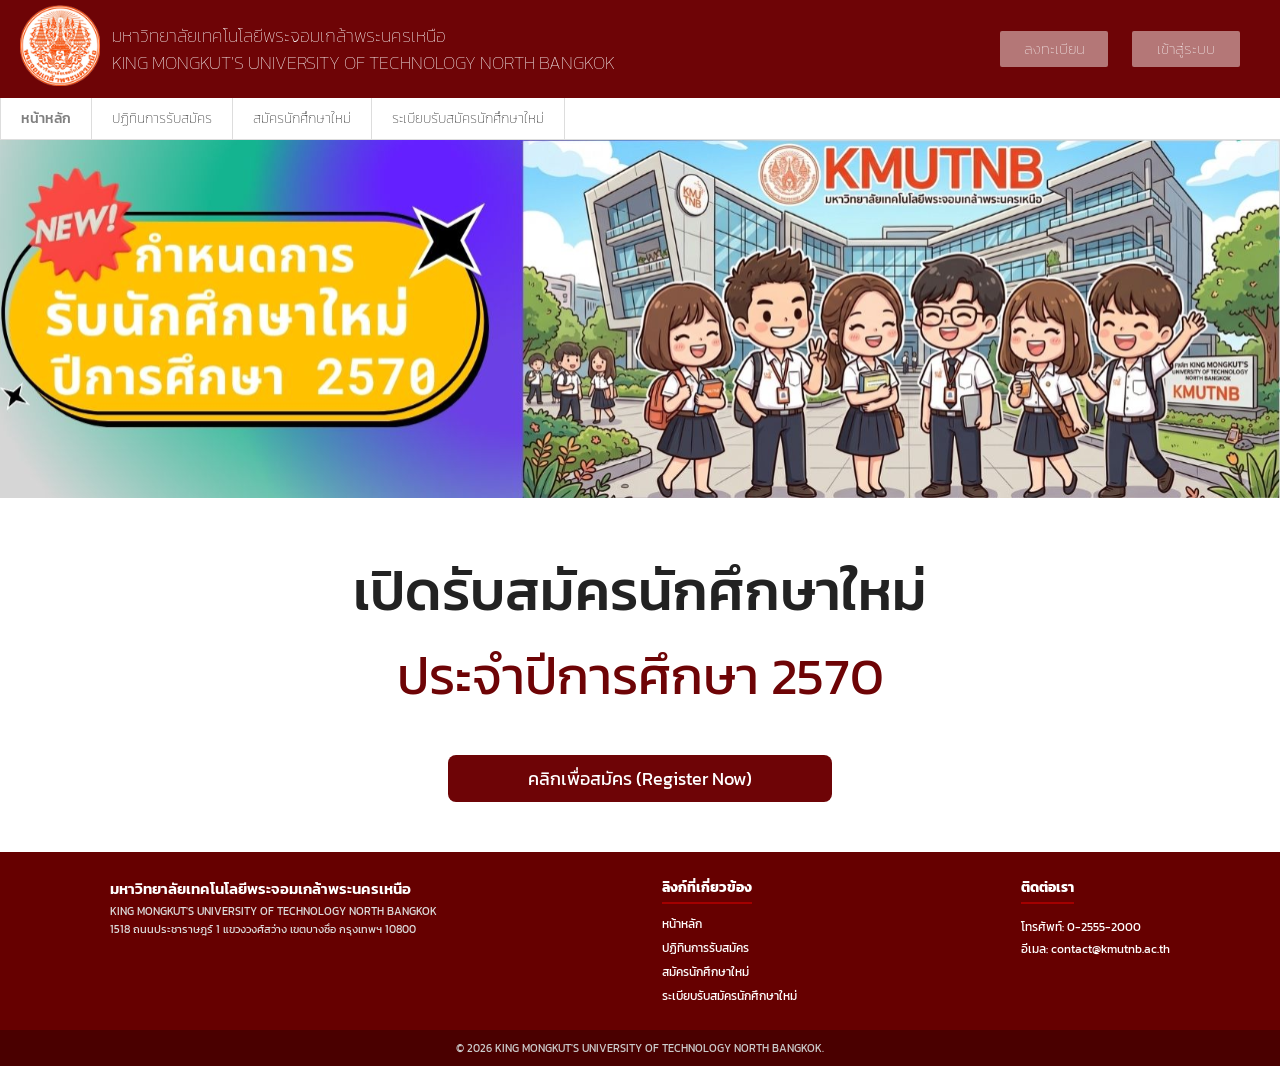
<file: index.html>
<!DOCTYPE html>
<html lang="en">
<head>
    <meta charset="UTF-8">
    <meta name="viewport" content="width=device-width, initial-scale=1.0">
    <title>หน้าหลัก | รับสมัครนักศึกษา </title>
    <link rel="stylesheet" href="Css/style.css">
    <link href="https://fonts.googleapis.com/css2?family=Kanit:wght@300;400;500;600&display=swap" rel="stylesheet">
</head>
<body>
    <header class="navbar">
        <div class="logo">
            <div class="logo-img">
                <img src="image/Logo-K.svg" alt="Logo KMUTNB">
            </div>

            <span class="logo-text">
                มหาวิทยาลัยเทคโนโลยีพระจอมเกล้าพระนครเหนือ
                <br><span>KING MONGKUT'S UNIVERSITY OF TECHNOLOGY NORTH BANGKOK</span>
            </span>
        </div>

        <nav class="nav-reg">
            <a href="Register.html">ลงทะเบียน</a>
            <a href="Login.html">เข้าสู่ระบบ</a>
        </nav>
    </header>

    <nav class="sub-nav">
        <a href="index.html" class="active">หน้าหลัก</a>
        <a href="admission-calendar.html">ปฏิทินการรับสมัคร</a>
        <a href="Register-new.html">สมัครนักศึกษาใหม่</a>
        <a href="regulation.html">ระเบียบรับสมัครนักศึกษาใหม่</a>
    </nav>

    <main class="main-content">
        <section class="banner-section">
            <img src="image/Banner.svg" alt="กำหนดการรับสมัครนักศึกษาปี 2570" class="banner-img">
        </section>

        <section class="register-section">
            <h2>เปิดรับสมัครนักศึกษาใหม่</h2>
            <h3>ประจำปีการศึกษา 2570</h3>
            <a href="Register-new.html" class="btn-register">คลิกเพื่อสมัคร (Register Now)</a>
        </section> 
    </main>

    <footer class="site-footer">
        <div class="footer-container">
            <div class="footer-brand">
                <h3>มหาวิทยาลัยเทคโนโลยีพระจอมเกล้าพระนครเหนือ</h3>
                <p>KING MONGKUT'S UNIVERSITY OF TECHNOLOGY NORTH BANGKOK</p>
                <p>1518 ถนนประชาราษฎร์ 1 แขวงวงศ์สว่าง เขตบางซื่อ กรุงเทพฯ 10800</p>
            </div>

            <div class="footer-links">
                <h4>ลิงก์ที่เกี่ยวข้อง</h4>
                <ul>
                    <li><a href="index.html">หน้าหลัก</a></li>
                    <li><a href="admission-calendar.html">ปฏิทินการรับสมัคร</a></li>
                    <li><a href="Register-new.html">สมัครนักศึกษาใหม่</a></li>
                    <li><a href="regulation.html">ระเบียบรับสมัครนักศึกษาใหม่</a></li>
                </ul>
            </div>

            <div class="footer-contact">
                <h4>ติดต่อเรา</h4>
                <p>โทรศัพท์: 0-2555-2000</p>
                <p>อีเมล: contact@kmutnb.ac.th</p>
            </div>
        </div>

        <div class="footer-bottom">
            <p>&copy; 2026 KING MONGKUT'S UNIVERSITY OF TECHNOLOGY NORTH BANGKOK.</p>
        </div>
    </footer>
</body>
</html>
</file>
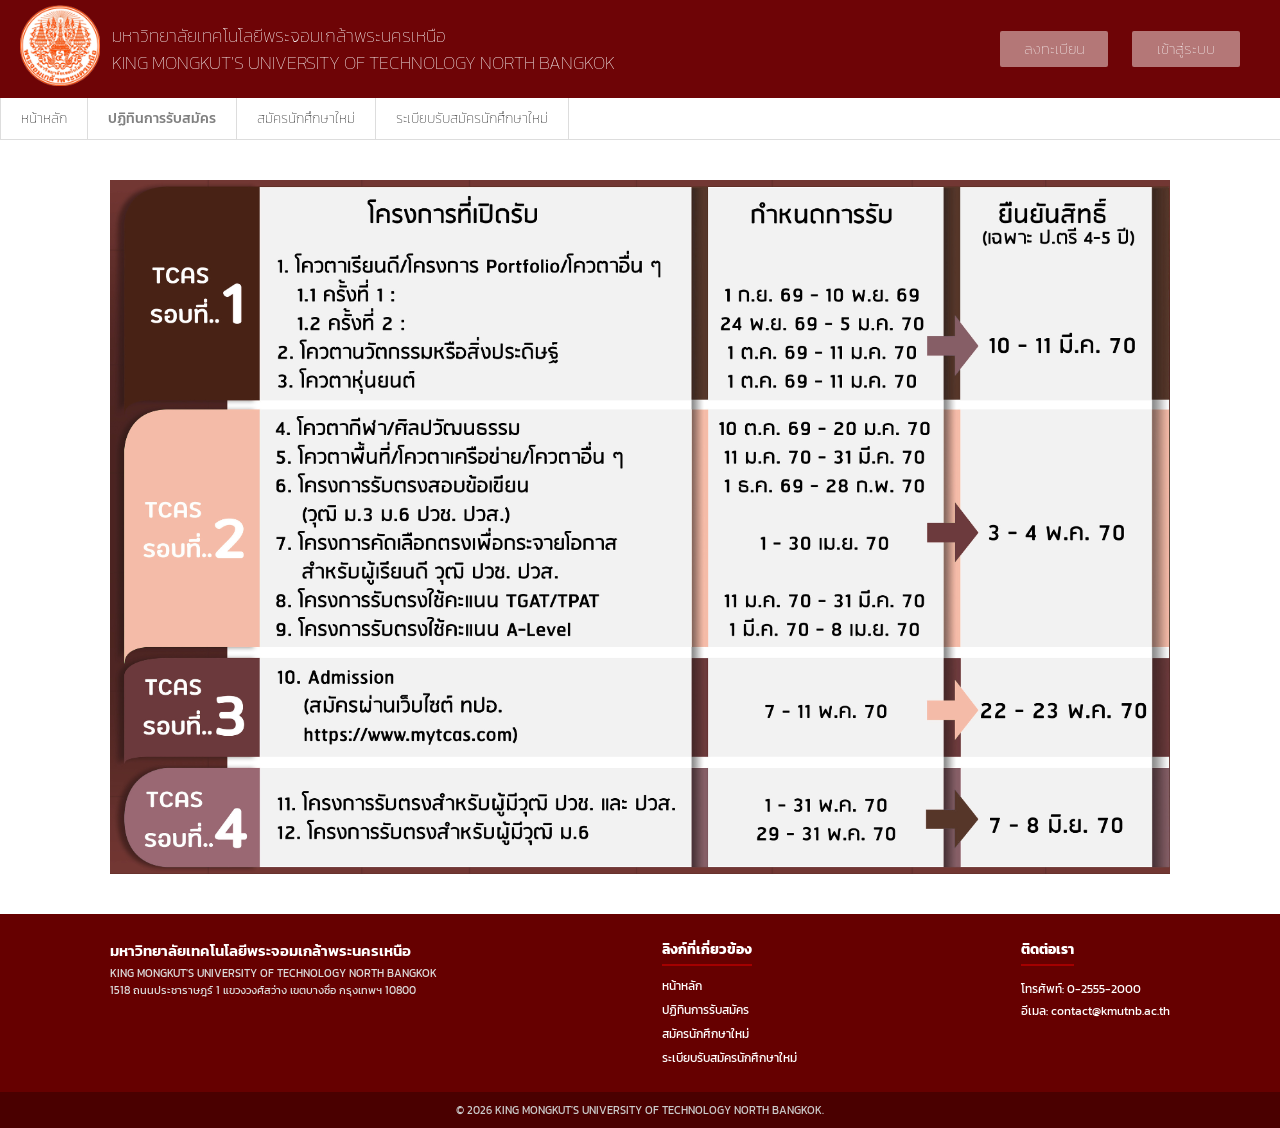
<file: admission-calendar.html>
<!DOCTYPE html>
<html lang="en">
<head>
    <meta charset="UTF-8">
    <meta name="viewport" content="width=device-width, initial-scale=1.0">
    <title>ปฏิทินการรับสมัคร | รับสมัครนักศึกษา </title>
    <link rel="stylesheet" href="Css/style.css">
    <link href="https://fonts.googleapis.com/css2?family=Kanit:wght@300;400;500;600&display=swap" rel="stylesheet">
</head>
<body>
    <!-- Header -->
    <header class="navbar">
        <div class="logo">
            <div class="logo-img">
                <img src="image/Logo-K.svg" alt="Logo KMUTNB">
            </div>

            <span class="logo-text">
                    มหาวิทยาลัยเทคโนโลยีพระจอมเกล้าพระนครเหนือ
                    <br><span>KING MONGKUT'S UNIVERSITY OF TECHNOLOGY NORTH BANGKOK</span>
            </span>
        </div>

        <!-- Button ด้านขวา -->
        <nav class="nav-reg">
            <a href="Register.html">ลงทะเบียน</a>
            <a href="Login.html">เข้าสู่ระบบ</a>
        </nav>
    </header>

    <!-- แถบเมนูด้านล่าง -->
    <nav class="sub-nav">
        <a href="index.html">หน้าหลัก</a>
        <a href="admission-calendar.html" class="active">ปฏิทินการรับสมัคร</a>
        <a href="Register-new.html">สมัครนักศึกษาใหม่</a>
        <a href="regulation.html">ระเบียบรับสมัครนักศึกษาใหม่</a>
    </nav>

    <div class="calendar-container">
        <img src="image/Timeline.svg" alt="Admissions Calendar" class="calendar-image">
    </div>
   <footer class="site-footer">
        <div class="footer-container">
            <div class="footer-brand">
                <h3>มหาวิทยาลัยเทคโนโลยีพระจอมเกล้าพระนครเหนือ</h3>
                <p>KING MONGKUT'S UNIVERSITY OF TECHNOLOGY NORTH BANGKOK</p>
                <p>1518 ถนนประชาราษฎร์ 1 แขวงวงศ์สว่าง เขตบางซื่อ กรุงเทพฯ 10800</p>
            </div>

            <div class="footer-links">
                <h4>ลิงก์ที่เกี่ยวข้อง</h4>
                <ul>
                    <li><a href="index.html">หน้าหลัก</a></li>
                    <li><a href="admission-calendar.html">ปฏิทินการรับสมัคร</a></li>
                    <li><a href="Register-new.html">สมัครนักศึกษาใหม่</a></li>
                    <li><a href="regulation.html">ระเบียบรับสมัครนักศึกษาใหม่</a></li>
                </ul>
            </div>

            <div class="footer-contact">
                <h4>ติดต่อเรา</h4>
                <p>โทรศัพท์: 0-2555-2000</p>
                <p>อีเมล: contact@kmutnb.ac.th</p>
            </div>
        </div>

        <div class="footer-bottom">
            <p>&copy; 2026 KING MONGKUT'S UNIVERSITY OF TECHNOLOGY NORTH BANGKOK.</p>
        </div>
    </footer>
</body>
</html>
</file>
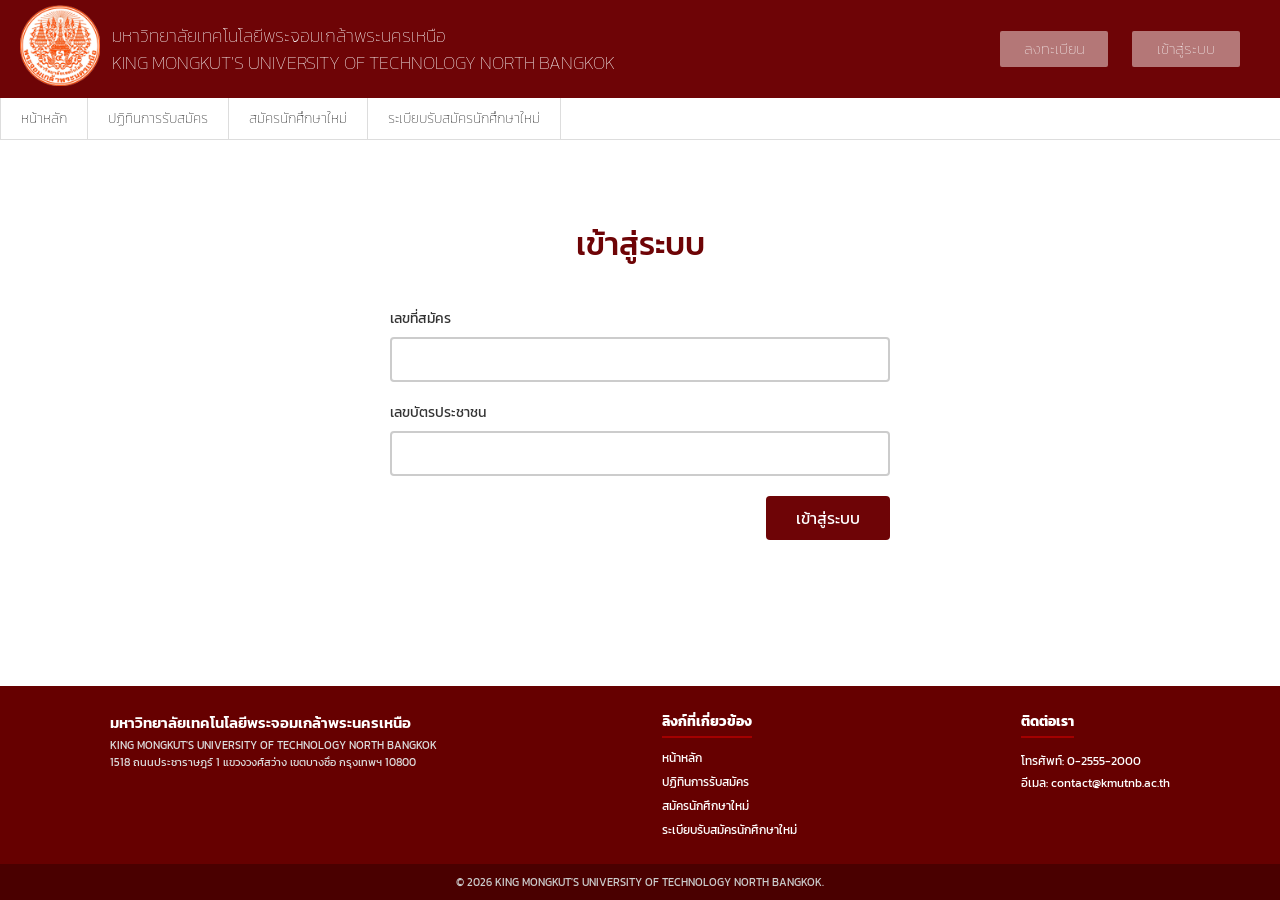
<file: Login.html>
<!DOCTYPE html>
<html lang="en">
<head>
    <meta charset="UTF-8">
    <meta name="viewport" content="width=device-width, initial-scale=1.0">
    <title>เข้าสู่ระบบ | รับสมัครนักศึกษา </title>
    <link rel="stylesheet" href="Css/style.css">
    <link href="https://fonts.googleapis.com/css2?family=Kanit:wght@300;400;500;600&display=swap" rel="stylesheet">
</head>
<body>
    <!-- Header -->
    <header class="navbar">
        <div class="logo">
            <div class="logo-img">
                <img src="image/Logo-K.svg" alt="Logo KMUTNB">
            </div>

            <span class="logo-text">
                    มหาวิทยาลัยเทคโนโลยีพระจอมเกล้าพระนครเหนือ
                    <br><span>KING MONGKUT'S UNIVERSITY OF TECHNOLOGY NORTH BANGKOK</span>
            </span>
        </div>

        <!-- Button ด้านขวา -->
        <nav class="nav-reg">
            <a href="Register.html">ลงทะเบียน</a>
            <a href="Login.html">เข้าสู่ระบบ</a>
        </nav>
    </header>

    <!-- แถบเมนูด้านล่าง -->
    <nav class="sub-nav">
        <a href="index.html">หน้าหลัก</a>
        <a href="admission-calendar.html">ปฏิทินการรับสมัคร</a>
        <a href="Register-new.html">สมัครนักศึกษาใหม่</a>
        <a href="regulation.html">ระเบียบรับสมัครนักศึกษาใหม่</a>
    </nav>

    <!-- หน้าเข้าสู่ระบบ -->
     <main class="login-wrapper">
        <div class="login-container">
            <h2 class="login-title">เข้าสู่ระบบ</h2>

            <form method="post" class="login-form">
                <!-- ช่องกรอกเลขที่สมัคร -->
                 <div class="input-group">
                    <label for="app_id">เลขที่สมัคร</label>
                    <input type="text" id="app_id" name="app_id" required>
                 </div>

                 <!-- ช่องกรอกเลขบัตรประชาชน -->
                  <div class="input-group">
                    <label for="id_card">เลขบัตรประชาชน</label>
                    <input type="text" id="id_card" name="id_card" required>
                  </div>

                  <!-- ปุ่มกดเข้าสู่ระบบ -->
                   <div class="form-action">
                    <button type="submit" class="btn-submit">เข้าสู่ระบบ</button>
                   </div>
            </form>
        </div>
     </main>
   <footer class="site-footer">
        <div class="footer-container">
            <div class="footer-brand">
                <h3>มหาวิทยาลัยเทคโนโลยีพระจอมเกล้าพระนครเหนือ</h3>
                <p>KING MONGKUT'S UNIVERSITY OF TECHNOLOGY NORTH BANGKOK</p>
                <p>1518 ถนนประชาราษฎร์ 1 แขวงวงศ์สว่าง เขตบางซื่อ กรุงเทพฯ 10800</p>
            </div>

            <div class="footer-links">
                <h4>ลิงก์ที่เกี่ยวข้อง</h4>
                <ul>
                    <li><a href="index.html">หน้าหลัก</a></li>
                    <li><a href="admission-calendar.html">ปฏิทินการรับสมัคร</a></li>
                    <li><a href="Register-new.html">สมัครนักศึกษาใหม่</a></li>
                    <li><a href="regulation.html">ระเบียบรับสมัครนักศึกษาใหม่</a></li>
                </ul>
            </div>

            <div class="footer-contact">
                <h4>ติดต่อเรา</h4>
                <p>โทรศัพท์: 0-2555-2000</p>
                <p>อีเมล: contact@kmutnb.ac.th</p>
            </div>
        </div>

        <div class="footer-bottom">
            <p>&copy; 2026 KING MONGKUT'S UNIVERSITY OF TECHNOLOGY NORTH BANGKOK.</p>
        </div>
    </footer>
</body>
</html>
</file>
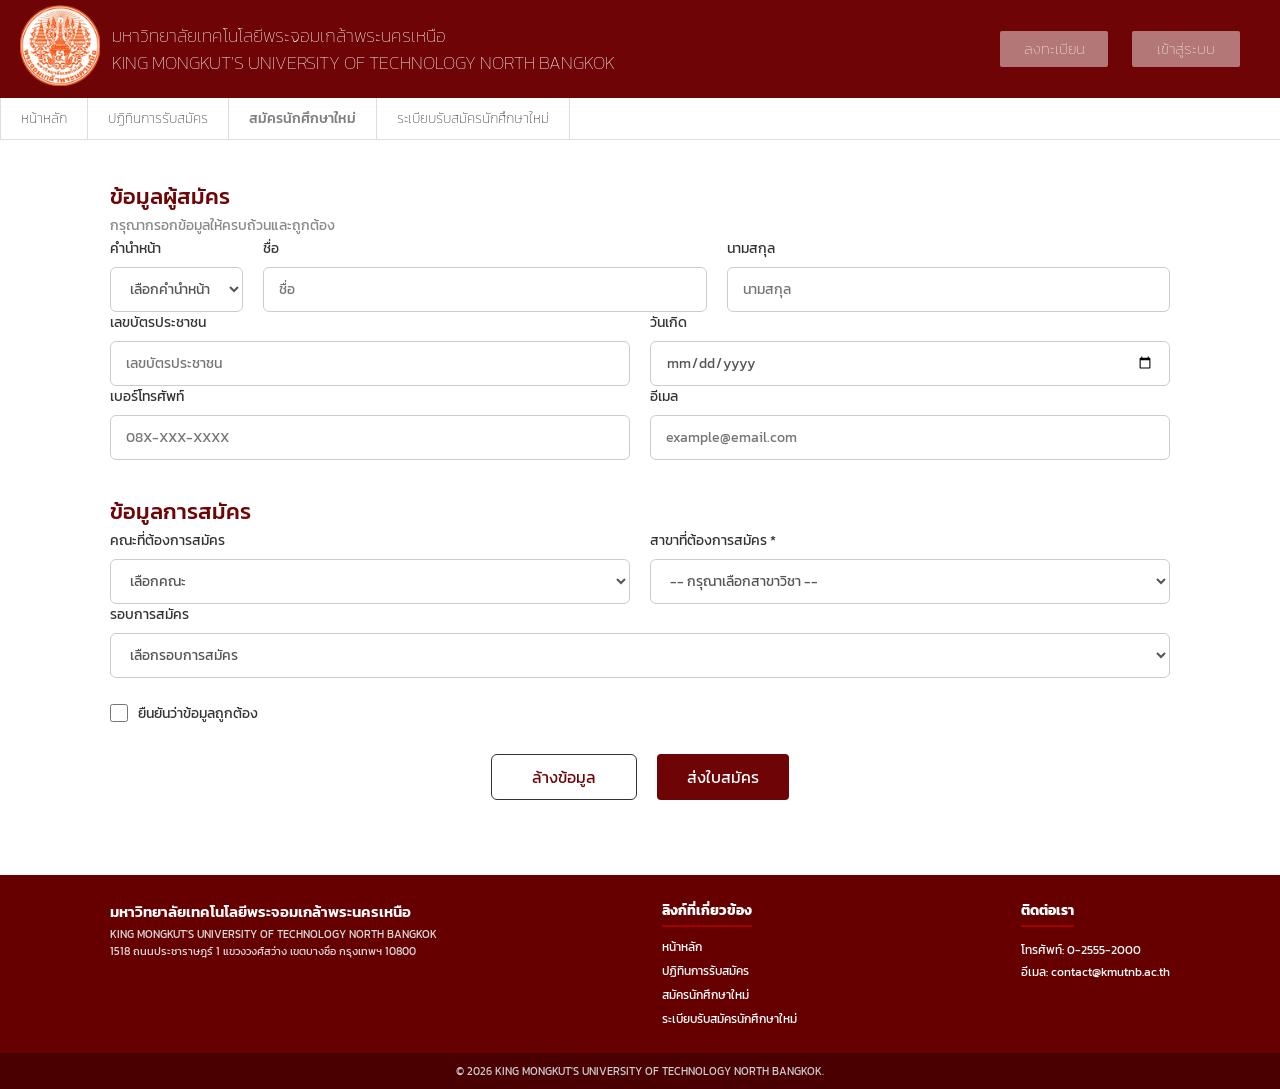
<file: Register-new.html>
<!DOCTYPE html>
<html lang="en">

<head>
    <meta charset="UTF-8">
    <meta name="viewport" content="width=device-width, initial-scale=1.0">
    <title>สมัครนักศึกษาใหม่ | รับสมัครนักศึกษา </title>
    <link rel="stylesheet" href="Css/style.css">
    <link href="https://fonts.googleapis.com/css2?family=Kanit:wght@300;400;500;600&display=swap" rel="stylesheet">
</head>

<body>
    <!-- Header -->
    <header class="navbar">
        <div class="logo">
            <div class="logo-img">
                <img src="image/Logo-K.svg" alt="Logo KMUTNB">
            </div>

            <span class="logo-text">
                มหาวิทยาลัยเทคโนโลยีพระจอมเกล้าพระนครเหนือ
                <br><span>KING MONGKUT'S UNIVERSITY OF TECHNOLOGY NORTH BANGKOK</span>
            </span>
        </div>

        <!-- Button ด้านขวา -->
        <nav class="nav-reg">
            <a href="Register.html">ลงทะเบียน</a>
            <a href="Login.html">เข้าสู่ระบบ</a>
        </nav>
    </header>

    <!-- แถบเมนูด้านล่าง -->
    <nav class="sub-nav">
        <a href="index.html">หน้าหลัก</a>
        <a href="admission-calendar.html">ปฏิทินการรับสมัคร</a>
        <a href="Register-new.html" class="active">สมัครนักศึกษาใหม่</a>
        <a href="regulation.html">ระเบียบรับสมัครนักศึกษาใหม่</a>
    </nav>

    <main class="form-container">
        <form action="#" method="post">
            <!-- ข้อมูลผู้สมัคร -->
            <section class="form-section">
                <h2 class="section-title">ข้อมูลผู้สมัคร</h2>
                <p class="section-subtitle">กรุณากรอกข้อมูลให้ครบถ้วนและถูกต้อง</p>

                <!-- ตัวแบบฟอร์ม -->
                <div class="form-row">
                    <div class="form-group col-title">
                        <label for="prefix">คำนำหน้า</label>
                        <select name="prefix" id="prefix">
                            <option value="" disabled selected>เลือกคำนำหน้า</option>
                            <option value="mr">นาย</option>
                            <option value="mrs">นาง</option>
                            <option value="miss">นางสาว</option>
                        </select>
                    </div>
                    <div class="form-group col-firstname">
                        <label for="firstname">ชื่อ</label>
                        <input type="text" name="firstname" id="firstname" placeholder="ชื่อ" required>
                    </div>
                    <div class="form-group col-firstname">
                        <label for="firstname">นามสกุล</label>
                        <input type="text" name="lastname" id="lastname" placeholder="นามสกุล" required>
                    </div>
                </div>

                <div class="form-row">
                    <div class="form-group col-half">
                        <label for="id-card">เลขบัตรประชาชน</label>
                        <input type="text" id="id-card" name="id-card" placeholder="เลขบัตรประชาชน" required>
                    </div>
                    <div class="form-group col-half">
                        <label for="id-card">วันเกิด</label>
                        <input type="date" id="birthdate" name="birthdate" placeholder="mm / dd / yyyy" required>
                    </div>
                </div>

                <div class="form-row">
                    <div class="form-group col-half">
                        <label for="phone">เบอร์โทรศัพท์</label>
                        <input type="tel" id="phone" name="phone" placeholder="08X-XXX-XXXX" required>
                    </div>
                    <div class="form-group col-half">
                        <label for="email">อีเมล</label>
                        <input type="email" id="email" name="email" placeholder="example@email.com" required>
                    </div>
                </div>
            </section>

            <!-- ข้อมูลการสมัคร -->
            <section class="form-section">
                <h2 class="section-title">ข้อมูลการสมัคร</h2>

                <div class="form-row">
                    <div class="form-group col-half">
                        <label for="faculty">คณะที่ต้องการสมัคร</label>
                        <select id="faculty" name="faculty">
                            <option value="" disabled selected>เลือกคณะ</option>
                            <option value="FITM">คณะเทคโนโลยีและการจัดการอุตสาหกรรม</option>
                        </select>
                    </div>
                    <div class="form-group col-half">
                        <label for="major">สาขาที่ต้องการสมัคร *</label>
                        <select id="major" name="major">
                            <option value="" disabled selected>-- กรุณาเลือกสาขาวิชา --</option>
                            <option value="IT">IT - เทคโนโลยีสารสนเทศ</option>
                            <option value="ITI">ITI - (เทคโนโลยีสารสนเทศ หลักสูตรต่อเนื่อง)</option>
                            <option value="ITT">ITT - เทคโนโลยีสารสนเทศและการสื่อสาร (หลักสูตรเทียบโอน)</option>
                            <option value="INE">INE - วิศวกรรมสารสนเทศและเครือข่าย</option>
                            <option value="INET">INET - วิศวกรรมสารสนเทศและเครือข่าย (หลักสูตรเทียบโอน)</option>
                        </select>
                    </div>
                </div>

                <div class="form-row">
                    <div class="form-group col-full">
                        <label for="round">รอบการสมัคร</label>
                        <select id="round" name="round">
                            <option value="" disabled selected>เลือกรอบการสมัคร</option>
                            <option value="round1">รอบที่ 1 Portfolio (แฟ้มสะสมผลงาน)</option>
                            <option value="round2">รอบที่ 2 Quota (โควตา)</option>
                            <option value="round3">รอบที่ 3 Admission</option>
                            <option value="round4">รอบที่ 4 Internal/Direct Admission (รับตรงอิสระ / รอบเก็บตก)</option>
                        </select>
                    </div>
                </div>

                <div class="form-checkbox">
                    <input type="checkbox" id="confirm" name="confirm" required>
                    <label for="confirm">ยืนยันว่าข้อมูลถูกต้อง</label>
                </div>

                <div class="form-actions">
                    <button type="reset" class="btn-reset">ล้างข้อมูล</button>
                    <button type="submit" class="btn-submit">ส่งใบสมัคร</button>
                </div>
            </section>
        </form>
    </main>
   <footer class="site-footer">
        <div class="footer-container">
            <div class="footer-brand">
                <h3>มหาวิทยาลัยเทคโนโลยีพระจอมเกล้าพระนครเหนือ</h3>
                <p>KING MONGKUT'S UNIVERSITY OF TECHNOLOGY NORTH BANGKOK</p>
                <p>1518 ถนนประชาราษฎร์ 1 แขวงวงศ์สว่าง เขตบางซื่อ กรุงเทพฯ 10800</p>
            </div>

            <div class="footer-links">
                <h4>ลิงก์ที่เกี่ยวข้อง</h4>
                <ul>
                    <li><a href="index.html">หน้าหลัก</a></li>
                    <li><a href="admission-calendar.html">ปฏิทินการรับสมัคร</a></li>
                    <li><a href="Register-new.html">สมัครนักศึกษาใหม่</a></li>
                    <li><a href="regulation.html">ระเบียบรับสมัครนักศึกษาใหม่</a></li>
                </ul>
            </div>

            <div class="footer-contact">
                <h4>ติดต่อเรา</h4>
                <p>โทรศัพท์: 0-2555-2000</p>
                <p>อีเมล: contact@kmutnb.ac.th</p>
            </div>
        </div>

        <div class="footer-bottom">
            <p>&copy; 2026 KING MONGKUT'S UNIVERSITY OF TECHNOLOGY NORTH BANGKOK.</p>
        </div>
    </footer>
</body>

</html>
</file>
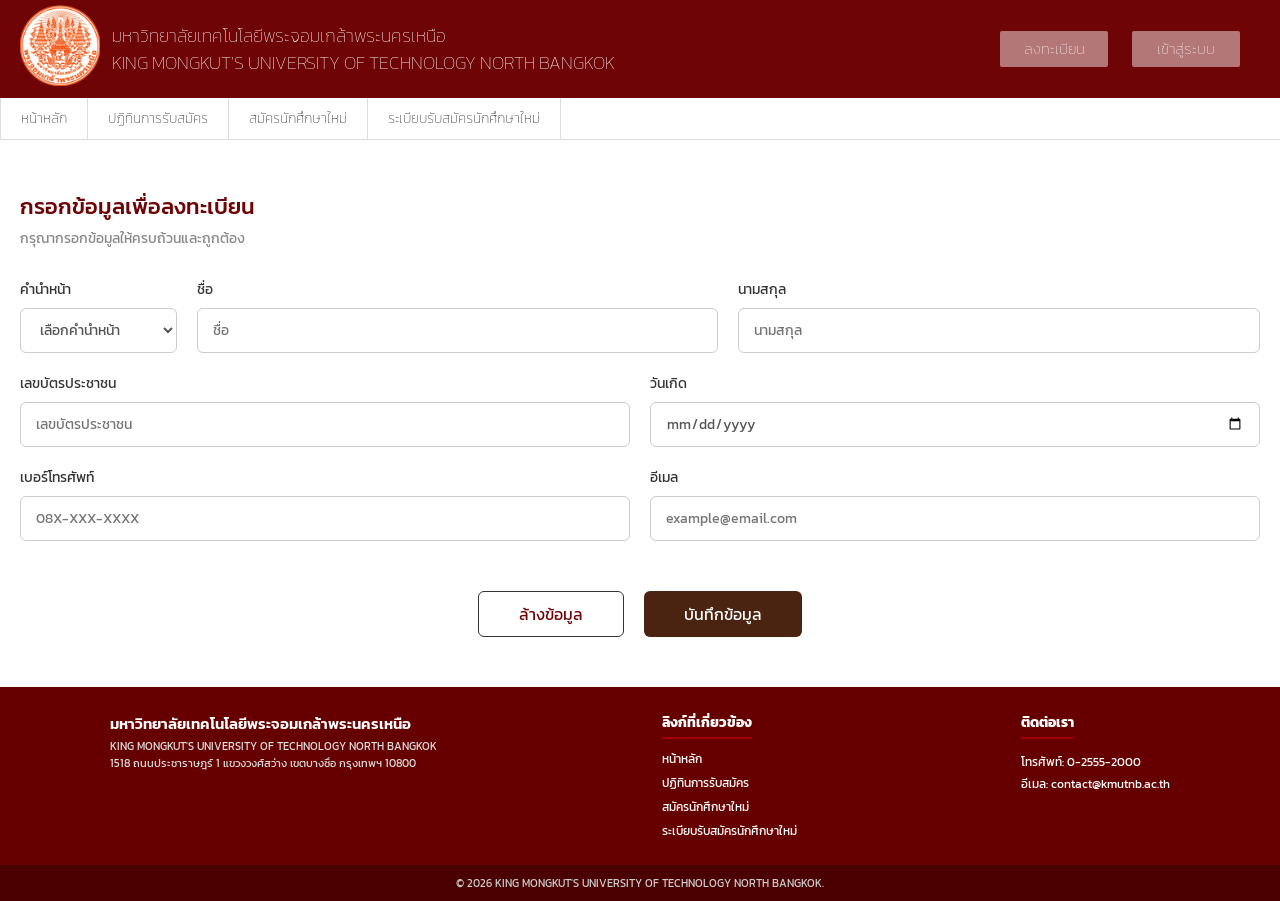
<file: Register.html>
<!DOCTYPE html>
<html lang="en">
<head>
    <meta charset="UTF-8">
    <meta name="viewport" content="width=device-width, initial-scale=1.0">
    <title>ลงทะเบียน | รับสมัครนักศึกษา </title>
    <link rel="stylesheet" href="Css/style.css">
    <link href="https://fonts.googleapis.com/css2?family=Kanit:wght@300;400;500;600&display=swap" rel="stylesheet">
</head>
<body>
    <!-- Header -->
    <header class="navbar">
        <div class="logo">
            <div class="logo-img">
                <img src="image/Logo-K.svg" alt="Logo KMUTNB">
            </div>

            <span class="logo-text">
                    มหาวิทยาลัยเทคโนโลยีพระจอมเกล้าพระนครเหนือ
                    <br><span>KING MONGKUT'S UNIVERSITY OF TECHNOLOGY NORTH BANGKOK</span>
            </span>
        </div>

        <!-- Button ด้านขวา -->
        <nav class="nav-reg">
            <a href="Register.html">ลงทะเบียน</a>
            <a href="Login.html">เข้าสู่ระบบ</a>
        </nav>
    </header>

    <!-- แถบเมนูด้านล่าง -->
    <nav class="sub-nav">
        <a href="index.html">หน้าหลัก</a>
        <a href="admission-calendar.html">ปฏิทินการรับสมัคร</a>
        <a href="Register-new.html">สมัครนักศึกษาใหม่</a>
        <a href="regulation.html">ระเบียบรับสมัครนักศึกษาใหม่</a>
    </nav>

    <!-- หน้าลงทะเบียน -->
     <main class="register-wrapper">
        <div class="register-container">
            <div class="register-header">
                <h2 class="register-title">กรอกข้อมูลเพื่อลงทะเบียน</h2>
                <p class="register-subtitle">กรุณากรอกข้อมูลให้ครบถ้วนและถูกต้อง</p>
            </div>

            <form method="post" class="register-form">
                <div class="form-row">
                    <div class="form-group prefix-group">
                        <label for="prefix">คำนำหน้า</label>
                        <select name="prefix" id="prefix" required>
                            <option value="">เลือกคำนำหน้า</option>
                            <option value="เด็กชาย">เด็กชาย</option>
                            <option value="นาย">นาย</option>
                            <option value="เด็กหญิง">เด็กหญิง</option>
                            <option value="นางสาว">นางสาว</option>
                        </select>
                    </div>

                    <div class="form-group">
                        <label for="firstname">ชื่อ</label>
                        <input type="text" id="firstname" placeholder="ชื่อ" required>
                    </div>
                    <div class="form-group">
                        <label for="lastname">นามสกุล</label>
                        <input type="text"  id="lastname" name="lastname" placeholder="นามสกุล" required>
                    </div>
                </div>

                <div class="form-row">
                    <div class="form-group">
                        <label for="citizen_id">เลขบัตรประชาชน</label>
                        <input type="text" id="citizen_id" name="citizen_id" placeholder="เลขบัตรประชาชน">
                    </div>
                    <div class="form-group">
                        <label for="birthdate">วันเกิด</label>
                        <input type="date" id="birthdate" name="birthdate" required>
                    </div>
                </div>

                <div class="form-row">
                    <div class="form-group">
                        <label for="phone">เบอร์โทรศัพท์</label>
                        <input type="tel" id="phone" name="phone" placeholder="08X-XXX-XXXX" required>
                    </div>
                    <div class="form-group">
                        <label for="email">อีเมล</label>
                        <input type="email" id="email" name="email" placeholder="example@email.com" required>
                    </div>
                </div>

                <!-- ปุ่มกด submit / reset -->
                <div class="form-actions">
                    <button type="reset" class="btn-reset">ล้างข้อมูล</button>
                    <button type="submit" class="btn-submit-reg">บันทึกข้อมูล</button>
                </div>

            </form>
        </div>
     </main>
   <footer class="site-footer">
        <div class="footer-container">
            <div class="footer-brand">
                <h3>มหาวิทยาลัยเทคโนโลยีพระจอมเกล้าพระนครเหนือ</h3>
                <p>KING MONGKUT'S UNIVERSITY OF TECHNOLOGY NORTH BANGKOK</p>
                <p>1518 ถนนประชาราษฎร์ 1 แขวงวงศ์สว่าง เขตบางซื่อ กรุงเทพฯ 10800</p>
            </div>

            <div class="footer-links">
                <h4>ลิงก์ที่เกี่ยวข้อง</h4>
                <ul>
                    <li><a href="index.html">หน้าหลัก</a></li>
                    <li><a href="admission-calendar.html">ปฏิทินการรับสมัคร</a></li>
                    <li><a href="Register-new.html">สมัครนักศึกษาใหม่</a></li>
                    <li><a href="regulation.html">ระเบียบรับสมัครนักศึกษาใหม่</a></li>
                </ul>
            </div>

            <div class="footer-contact">
                <h4>ติดต่อเรา</h4>
                <p>โทรศัพท์: 0-2555-2000</p>
                <p>อีเมล: contact@kmutnb.ac.th</p>
            </div>
        </div>

        <div class="footer-bottom">
            <p>&copy; 2026 KING MONGKUT'S UNIVERSITY OF TECHNOLOGY NORTH BANGKOK.</p>
        </div>
    </footer>
</body>
</html>
</file>
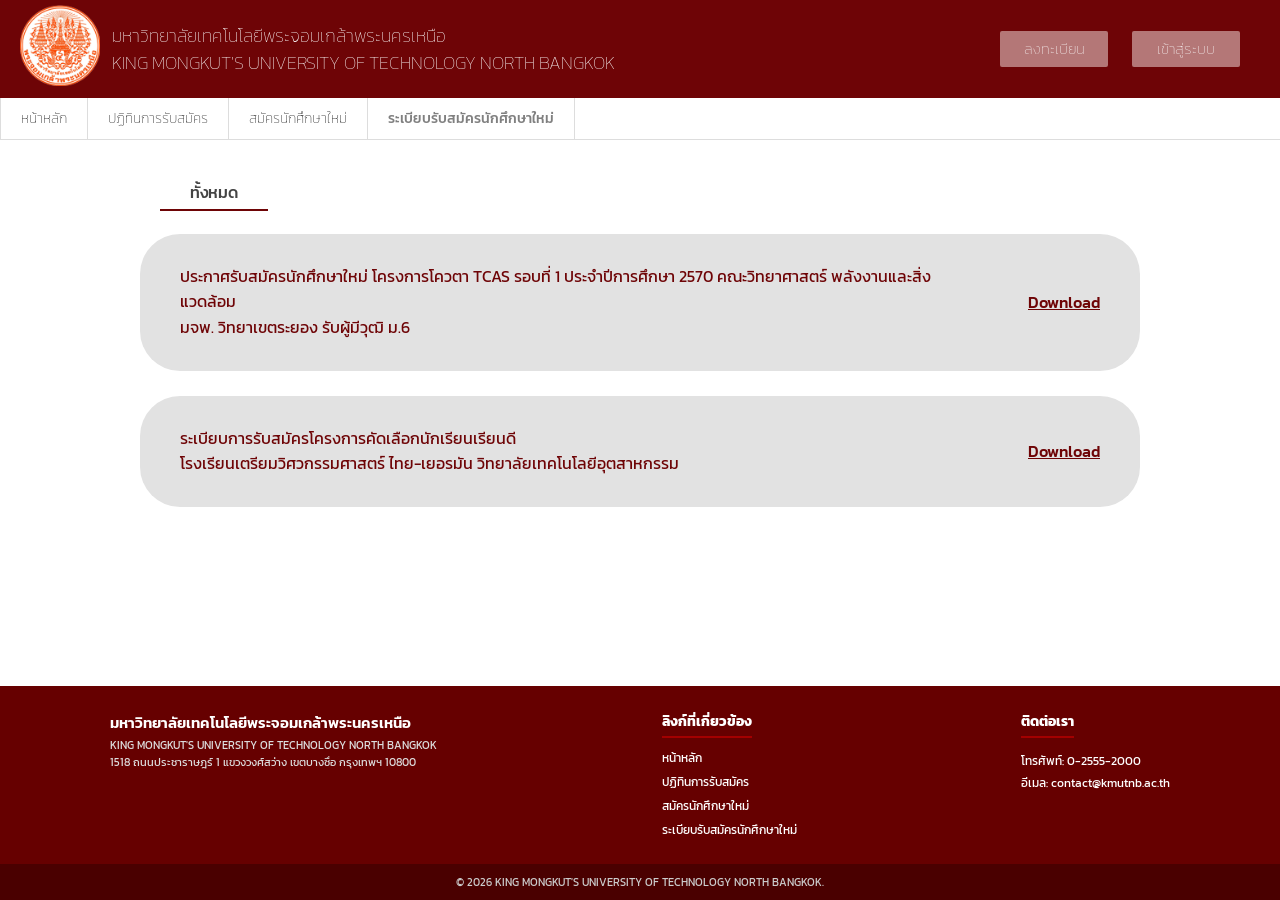
<file: regulation.html>
<!DOCTYPE html>
<html lang="en">
<head>
    <meta charset="UTF-8">
    <meta name="viewport" content="width=device-width, initial-scale=1.0">
    <title>ระเบียบรับสมัครนักศึกษาใหม่ | รับสมัครนักศึกษา </title>
    <link rel="stylesheet" href="Css/style.css">
    <link href="https://fonts.googleapis.com/css2?family=Kanit:wght@300;400;500;600&display=swap" rel="stylesheet">
</head>
<body>
    <!-- Header -->
    <header class="navbar">
        <div class="logo">
            <div class="logo-img">
                <img src="image/Logo-K.svg" alt="Logo KMUTNB">
            </div>

            <span class="logo-text">
                    มหาวิทยาลัยเทคโนโลยีพระจอมเกล้าพระนครเหนือ
                    <br><span>KING MONGKUT'S UNIVERSITY OF TECHNOLOGY NORTH BANGKOK</span>
            </span>
        </div>

        <!-- Button ด้านขวา -->
        <nav class="nav-reg">
            <a href="Register.html">ลงทะเบียน</a>
            <a href="Login.html">เข้าสู่ระบบ</a>
        </nav>
    </header>

    <!-- แถบเมนูด้านล่าง -->
    <nav class="sub-nav">
        <a href="index.html">หน้าหลัก</a>
        <a href="admission-calendar.html">ปฏิทินการรับสมัคร</a>
        <a href="Register-new.html">สมัครนักศึกษาใหม่</a>
        <a href="regulation.html" class="active">ระเบียบรับสมัครนักศึกษาใหม่</a>
    </nav>

    <!-- หน้าดาวน์โหลดเอกสาร -->
    <main class="download-wrapper">
        <div class="download-container">
            <div class="tab-header">
                <span class="tab-active">ทั้งหมด</span>
            </div>

            <!-- รายการดาวน์โหลดที่ 1 -->
            <div class="download-item">
                <div class="item-text">
                    ประกาศรับสมัครนักศึกษาใหม่ โครงการโควตา TCAS รอบที่ 1 ประจำปีการศึกษา 2570 คณะวิทยาศาสตร์ พลังงานและสิ่งแวดล้อม<br>
                    มจพ. วิทยาเขตระยอง รับผู้มีวุฒิ ม.6
                </div>
                <a href="https://www.admission.kmutnb.ac.th/sites/default/files/2026-09/13QuotaGd_0.pdf" class="btn-download" target="_blank">Download</a>
            </div>

            <!-- รายการดาวน์โหลดที่ 2 -->
            <div class="download-item">
                <div class="item-text">
                    ระเบียบการรับสมัครโครงการคัดเลือกนักเรียนเรียนดี<br>
                    โรงเรียนเตรียมวิศวกรรมศาสตร์ ไทย-เยอรมัน วิทยาลัยเทคโนโลยีอุตสาหกรรม
                </div>
                <a href="https://www.admission.kmutnb.ac.th/sites/default/files/2026-09/01-tgschool.pdf" class="btn-download" target="_blank">Download</a>
            </div>

        </div>
    </main>
   <footer class="site-footer">
        <div class="footer-container">
            <div class="footer-brand">
                <h3>มหาวิทยาลัยเทคโนโลยีพระจอมเกล้าพระนครเหนือ</h3>
                <p>KING MONGKUT'S UNIVERSITY OF TECHNOLOGY NORTH BANGKOK</p>
                <p>1518 ถนนประชาราษฎร์ 1 แขวงวงศ์สว่าง เขตบางซื่อ กรุงเทพฯ 10800</p>
            </div>

            <div class="footer-links">
                <h4>ลิงก์ที่เกี่ยวข้อง</h4>
                <ul>
                    <li><a href="index.html">หน้าหลัก</a></li>
                    <li><a href="admission-calendar.html">ปฏิทินการรับสมัคร</a></li>
                    <li><a href="Register-new.html">สมัครนักศึกษาใหม่</a></li>
                    <li><a href="regulation.html">ระเบียบรับสมัครนักศึกษาใหม่</a></li>
                </ul>
            </div>

            <div class="footer-contact">
                <h4>ติดต่อเรา</h4>
                <p>โทรศัพท์: 0-2555-2000</p>
                <p>อีเมล: contact@kmutnb.ac.th</p>
            </div>
        </div>

        <div class="footer-bottom">
            <p>&copy; 2026 KING MONGKUT'S UNIVERSITY OF TECHNOLOGY NORTH BANGKOK.</p>
        </div>
    </footer>
</body>
</html>
</file>
<file: Css/style.css>
* {
    margin: 0;
    padding: 0;
    box-sizing: border-box;
    font-family: 'Kanit', sans-serif; 
}

html {
    height: 100%;
}

body {
    background-color: #fff;
    color: #000;
    display: flex;
    flex-direction: column;
    min-height: 100vh;
}

.main-content,
.download-wrapper,
.login-wrapper,
.register-wrapper,
.form-container,
.calendar-container {
    flex: 1;
}

.navbar {
    display: flex;
    justify-content: space-between;
    align-items: center;
    background-color: #6E0406;
    color: #ffffff;
    padding: 5px 20px;
}

.logo {
    display: flex;
    align-items: center;
    gap: 12px;
    font-weight: 600;
    font-size: 1.1rem;
}

.logo-text {
    color: #ffffff;
    font-size: 18px;
    font-weight: 100;
}

.logo-img img {
    width: 80px;
    height: auto;
    object-fit: contain;
}

.nav-reg {
    margin: auto;
    display: flex;
    gap: 24px;
    margin-right: 20px;
}

.nav-reg a {
    width: 108px;
    height: 36px;
    display: flex;
    justify-content: center;
    align-items: center;
    background-color: #b47777;
    color: #ffffff;
    text-decoration: none;
    border-radius: 2px;
    font-size: 15px;
    font-weight: 100;
    cursor: pointer;
    transition: all 0.3s ease;
}

.nav-reg a:hover {
    background-color: #ffffff;
    color: #6E0406;
}

.sub-nav {
    display: flex;
    color: #ffffff;
    border-bottom: 1px solid #ddd;
}

.sub-nav a {
    display: flex;
    justify-content: center;
    text-decoration: none;
    color: #000;
    padding: 10px 20px;
    font-size: 14px;
    font-weight: 100;
    border-right: 1px solid #ddd;
    transition: background-color 0.3s ease, color 0.3s ease;
}

.sub-nav a:first-child {
    border-left: 1px solid #ddd;
}

.sub-nav a:hover {
    background-color: #f5f5f5;
    color: #ff0004;
}

.sub-nav a.active {
    font-weight: 500;
    color: gray;
}

.banner-section {
    width: 100%;
    display: flex;
    justify-content: center;
    background-color: #f5f5f5;
}

.banner-img {
    width: 100%;
    height: auto;
    display: block;
    object-fit: cover;
}

.register-section {
    text-align: center;
    padding: 50px 20px;
    background-color: #ffffff;
}

.register-section h2 {
    font-size: 56px;
    font-weight: 500;
    color: #222222;
    margin-bottom: 5px;
}

.register-section h3 {
    font-size: 52px;
    font-weight: 400;
    color: #6E0406;
    margin-bottom: 40px;
}

.btn-register {
    display: inline-block;
    background-color: #6E0406;
    color: #ffffff;
    text-decoration: none;
    font-size: 18px;
    font-weight: 400;
    padding: 10px 80px;
    border-radius: 8px;
    transition: all 0.3s ease;
}

.btn-register:hover {
    background-color: #8c2224;
    transform: translateY(-2px);
    box-shadow: 0 4px 8px rgba(0,0,0,0.2);
}

.calendar-container {
    width: 100%;
    max-width: 1100px;
    margin: 40px auto;
    padding: 0 20px;
}

.calendar-image {
    width: 100%;
    height: auto;
    display: block;
}

.login-wrapper {
    display: flex;
    justify-content: center;
    padding: 80px 20px;
}

.login-container {
    width: 100%;
    max-width: 500px;
}

.login-title {
    text-align: center;
    font-size: 32px;
    font-weight: 500;
    color: #6E0406;
    margin-bottom: 40px;
}

.input-group {
    display: flex;
    flex-direction: column;
    margin-bottom: 20px;
}

.input-group label {
    font-size: 14px;
    font-weight: 400;
    margin-bottom: 8px;
    color: #333;
}

.input-group input {
    width: 100%;
    height: 45px;
    padding: 0 15px;
    font-size: 16px;
    border: 2px solid #ccc;
    border-radius: 4px;
    outline: none;
    transition: 0.3s;
}

.input-group input:focus {
    border-color: #6E0406;
}

.form-action {
    display: flex;
    justify-content: flex-end;
    margin-top: 10px;
}

.btn-submit {
    background-color: #6E0406;
    color: #ffffff;
    border: none;
    padding: 10px 30px;
    font-size: 16px;
    font-weight: 400;
    border-radius: 4px;
    cursor: pointer;
    font-family: 'Kanit', sans-serif;
    transition: 0.3s;
}

.btn-submit:hover {
    background-color: #8c2224;
}

.download-wrapper {
    display: flex;
    justify-content: center;
    padding: 40px 20px;
}

.download-container {
    width: 100%;
    max-width: 1000px;
}

.tab-header {
    margin-bottom: 30px;
    padding-left: 20px;
}

.tab-active {
    font-size: 16px;
    font-weight: 500;
    color: #444;
    border-bottom: 2px solid #6E0406;
    padding-bottom: 5px;
    padding-left: 30px;
    padding-right: 30px;
    cursor: pointer;
}

.download-item {
    display: flex;
    justify-content: space-between;
    align-items: center;
    background-color: #e2e2e2;
    border-radius: 40px;
    padding: 30px 40px;
    margin-bottom: 25px;
}

.item-text {
    font-size: 16px;
    font-weight: 400;
    color: #6E0406;
    line-height: 1.6;
    max-width: 85%;
}

.btn-download {
    font-size: 16px;
    font-weight: 500;
    color: #6E0406;
    text-decoration: underline;
    transition: 0.3s;
}

.btn-download:hover {
    color: #b47777;
}

.register-wrapper {
    display: flex;
    justify-content: center;
    padding: 50px 20px;
}

.register-container {
    width: 100%;
    max-width: 1300px;
    margin: 0 auto;
}

.register-header {
    margin-bottom: 30px;
}

.register-title {
    font-size: 22px;
    font-weight: 500;
    color: #6E0406;
    margin-bottom: 5px;
}

.register-subtitle {
    font-size: 14px;
    color: #888;
}

.register-form {
    display: flex;
    flex-direction: column;
    gap: 20px;
    width: 100%;
}

.form-row {
    display: flex;
    gap: 20px;
    width: 100%;
}

.form-group {
    display: flex;
    flex-direction: column;
    flex: 1;
}

.prefix-group {
    flex: 0.3;
}

.form-group label {
    font-size: 14px;
    font-weight: 400;
    color: #333;
    margin-bottom: 8px;
}

.form-group input,
.form-group select {
    width: 100%;
    height: 45px;
    padding: 0 15px;
    font-size: 14px;
    border: 1px solid #ccc;
    border-radius: 6px;
    outline: none;
    font-family: 'Kanit', sans-serif;
    color: #555;
    background-color: #fff;
    transition: border-color 0.3s;
}

.form-group input:focus,
.form-group select:focus {
    border-color: #6E0406;
}

.form-actions {
    display: flex;
    justify-content: center;
    gap: 20px;
    margin-top: 30px;
}

.btn-reset {
    background-color: #fff;
    color: #6E0406;
    border: 1px solid #333;
    padding: 10px 40px;
    font-size: 16px;
    border-radius: 6px;
    cursor: pointer;
    font-family: 'Kanit', sans-serif;
    transition: 0.3s;
}

.btn-reset:hover {
    background-color: #f5f5f5;
}

.btn-submit-reg {
    background-color: #4a2311;
    color: #fff;
    border: none;
    padding: 10px 40px;
    font-size: 16px;
    border-radius: 6px;
    cursor: pointer;
    font-family: 'Kanit', sans-serif;
    transition: 0.3s;
}

.btn-submit-reg:hover {
    background-color: #33170a;
}

.form-container {
    width: 100%;
    max-width: 1100px;
    margin: 40px auto;
    padding: 0 20px;
}

.form-section {
    margin-bottom: 35px;
}

.section-title {
    color: #6E0406;
    font-size: 22px;
    font-weight: 500;
    margin-bottom: 2px;
}

.section-subtitle {
    color: #888;
    font-size: 14px;
    margin-bottom: 2px;
}

.col-title {
    flex: 0.3;
    min-width: 120px;
}

.col-firstname,
.col-lastname,
.col-half {
    flex: 1;
    min-width: 250px;
}

.col-full {
    flex: 1 1 100%;
}

.form-checkbox {
    display: flex;
    align-items: center;
    gap: 10px;
    margin: 25px 0;
    font-size: 14px;
    color: #333;
}

.form-checkbox input[type="checkbox"] {
    width: 18px;
    height: 18px;
    accent-color: #6e0406;
    cursor: pointer;
}

@media (max-width: 768px) {
    .navbar {
        padding: 10px 15px;
        flex-wrap: wrap;
        gap: 10px;
    }

    .logo {
        gap: 8px;
    }

    .logo-img img {
        width: 55px;
    }

    .logo-text {
        font-size: 13px;
        line-height: 1.2;
    }

    .logo-text span {
        display: none;
    }

    .form-row {
        flex-direction: column;
        gap: 15px;
    }
    
    .col-title, .col-firstname, .col-lastname, .col-half {
        width: 100%;
    }
}

.site-footer {
    background-color: #660000;
    color: #ffffff;
    padding: 25px 0 0 0;
    font-size: 13px;
    width: 100%;
}

.footer-container {
    max-width: 1100px;
    margin: 0 auto;
    padding: 0 20px 20px 20px;
    display: flex;
    flex-wrap: wrap;
    justify-content: space-between;
    gap: 20px;
}

.footer-brand h3 {
    margin: 0 0 4px 0;
    font-size: 15px;
    font-weight: 600;
}

.footer-brand p {
    margin: 2px 0;
    color: #dddddd;
    font-size: 11px;
    line-height: 1.4;
}

.footer-links h4,
.footer-contact h4 {
    margin: 0 0 10px 0;
    font-size: 14px;
    border-bottom: 2px solid #a30000;
    padding-bottom: 4px;
    display: inline-block;
}

.footer-links ul {
    list-style: none;
    padding: 0;
    margin: 0;
}

.footer-links li {
    margin-bottom: 5px;
}

.footer-links a {
    color: #ffffff;
    text-decoration: none;
    font-size: 12px;
}

.footer-contact p {
    margin: 4px 0;
    font-size: 12px;
}

.footer-bottom {
    background-color: #4a0000;
    text-align: center;
    padding: 10px 20px;
    font-size: 11px;
    color: #cccccc;
}
</file>
